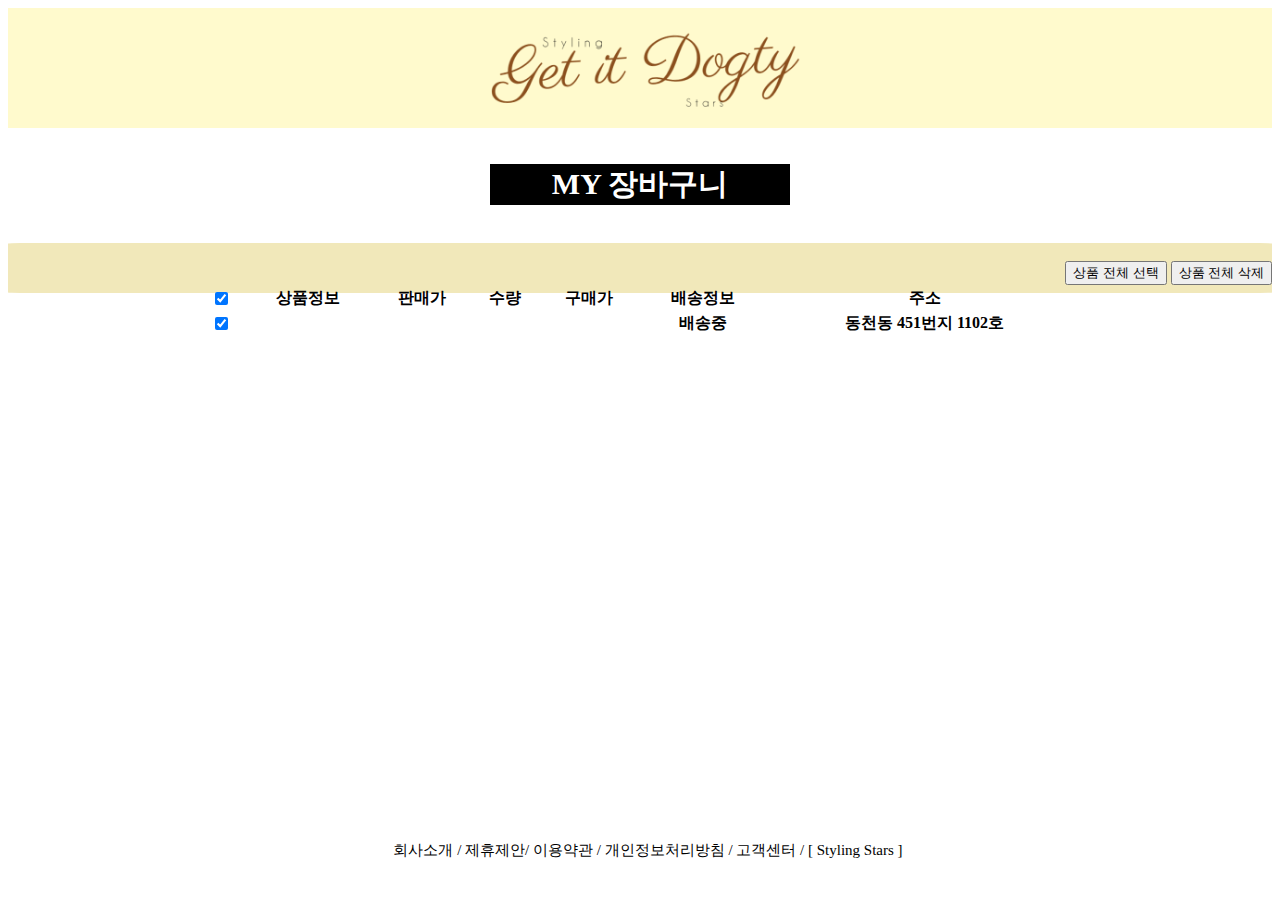
<file: 마이페이지/장바구니.html>
<!DOCTYPE html>
<html lang="en">
<head>
    <meta charset="UTF-8">
    <meta name="viewport" content="width=device-width, initial-scale=1.0">
    <title>Document</title>
    <link rel="stylesheet" href="./장바구니.css" >
    <link rel="preconnect" href="https://fonts.googleapis.com">
    <link rel="preconnect" href="https://fonts.gstatic.com" crossorigin>
    <link href="https://fonts.googleapis.com/css2?family=Playwrite+NO:wght@100..400&display=swap" rel="stylesheet">
  
</head>
<body>
    <div id="head">
        <a href="../index.html">
            <img src="../제목을 입력해주세요_-001 (2).png" alt="">
        </a>
    </div>
    <br><br>
    <p><strong>MY 장바구니</strong></p>
    <br>
    <body>
        <jsp:include page="menu.jsp" />
        <div class="jumbotron" style="padding-top: 10px; padding-bottom: 10px">
        </div>
        <div class="container">
            <div class="row" style="background-color: #f1e8ba; border-radius: 1%; height: 50px;">
                <table width="70%" style="margin: auto;" class="tbl">
                    <thead>
                        <tr>
                            <th scope="col">
                                <input type="checkbox" checked id="inp" name value title="스타일링 스타스 배송상품 전체 선택">
                            </th>
                            <br>
                            <th scope="col">상품정보</th>
                            <th scope="col">판매가</th>
                            <th scope="col">수량</th>
                            <th scope="col">구매가</th>
                            <th scope="col">배송정보</th>
                            <th scope="col">주소</th>
                        </tr>
                        <tr>
                            <th scope="col">
                                <input type="checkbox" checked id="inp" name value title="스타일링 스타스 배송상품 전체 선택">
                            </th>
                            <th id="imgData" scope="col"> </th>
                            <th id="price" scope="col"></th>
                            <th id="qty" scope="col"></th>
                            <th id="sumPrice" scope="col"></th>
                            <th  scope="col">배송중</th>
                            <th scope="col">동천동 451번지  1102호</th>
                        </tr>
                    </thead>   
                <div class="right">
                    <button class="B1">
                        상품 전체 선택
                      </button>
                      <button class="B2">
                        상품 전체 삭제
                      </button>

                </div>
                </div>

                <footer>
                    회사소개 / 제휴제안/ 이용약관 / 개인정보처리방침 / 고객센터 / [ Styling Stars ]
                </footer>
                

                  
<script src="./장바구니.js"></script>
</body>
</html>
</file>
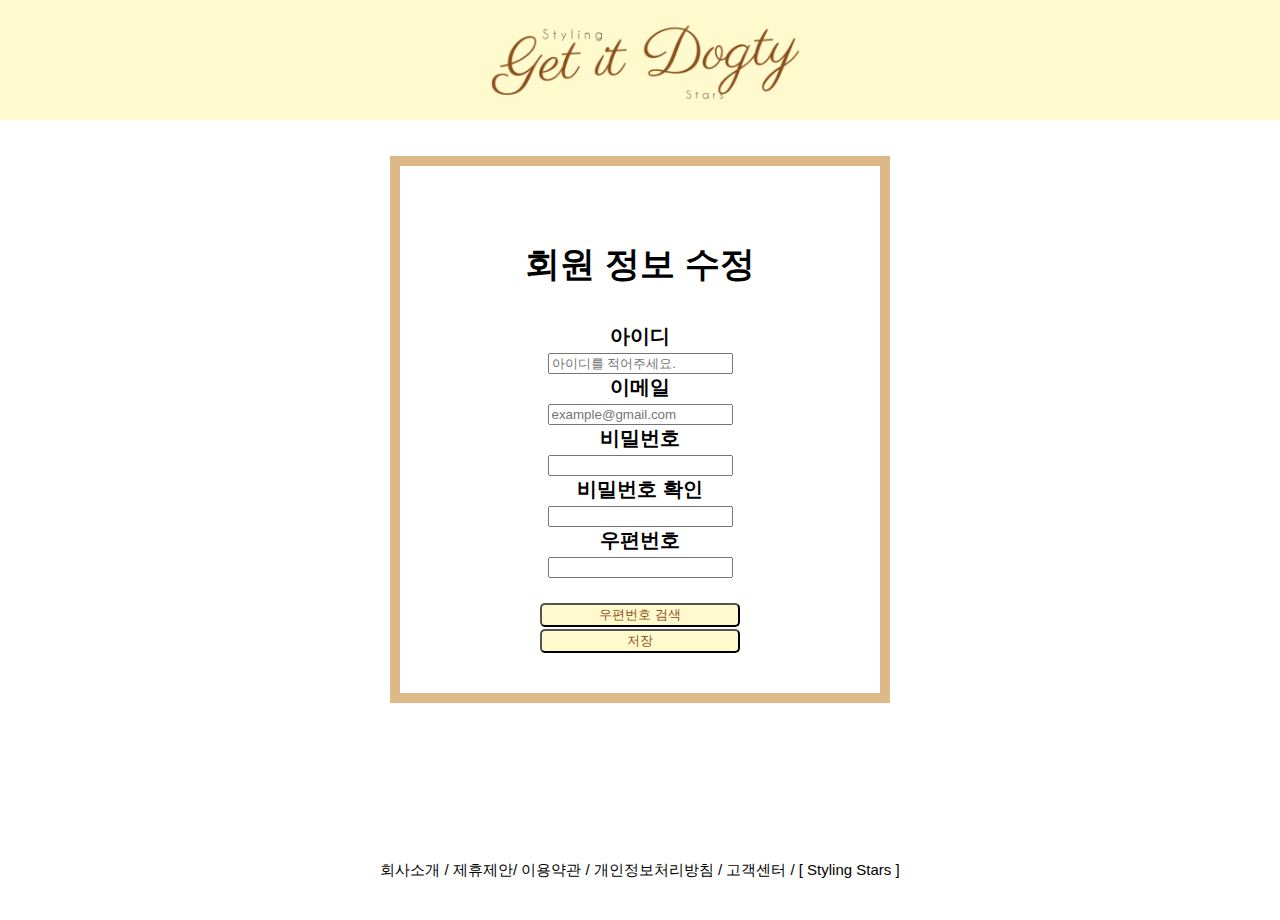
<file: 마이페이지/정보수정.html>
<!DOCTYPE html>
<html lang="en">
<head>
    <meta charset="UTF-8">
    <meta name="viewport" content="width=device-width, initial-scale=1.0">
    <title>회원정보 수정</title>
    <link rel="stylesheet" href="./정보수정.css">
    <link rel="preconnect" href="https://fonts.googleapis.com">
    <link rel="preconnect" href="https://fonts.gstatic.com" crossorigin>
    <link href="https://fonts.googleapis.com/css2?family=Playwrite+NO:wght@100..400&display=swap" rel="stylesheet">
</head>
<body>
    <div id="head">
        <a href="../index.html">
            <img src="../제목을 입력해주세요_-001 (2).png" alt="">
        </a>
    </div>
<br><br>
    
    <!-- 회원정보 수정 양식 -->
    <form action="/update_user_info" method="POST">
        <p><strong>회원 정보 수정</strong></p>
        <label for="username"><strong>아이디</strong></label><br>
        <input type="username" id="username" placeholder="아이디를 적어주세요."><br>
        <label for="email"><strong>이메일</strong></label><br>
        <input type="email" id="email" pattern=".+@gmail\.com"
        placeholder="example@gmail.com"
        required><br>
        <label for="password"><strong>비밀번호</strong></label><br>
        <input type="password" id="password" name="password"><br>
        <label for="passwordchk"><strong>비밀번호 확인</strong></label><br>
        <input type="password" id="passwordchk" name="passwordchk"><br>
        <!-- <label for="nick"><strong>닉네임</strong></label><br>
        <input type="nick" id="nick" name="nick"><br> -->
        <label for="postnumber"><strong>우편번호</strong></label><br>
        <input type="postnumber" id="postnumber" name="postnumber"><br><br>
        <input type="reset" id="reset1" value="우편번호 검색" class="btn-1"><br>
        <button type="save" value="저장" class="btn-1">저장</button>
    </form>
    <footer>
        회사소개 / 제휴제안/ 이용약관 / 개인정보처리방침 / 고객센터 / [ Styling Stars ]
    </footer>
    
</body>
</html>
</file>
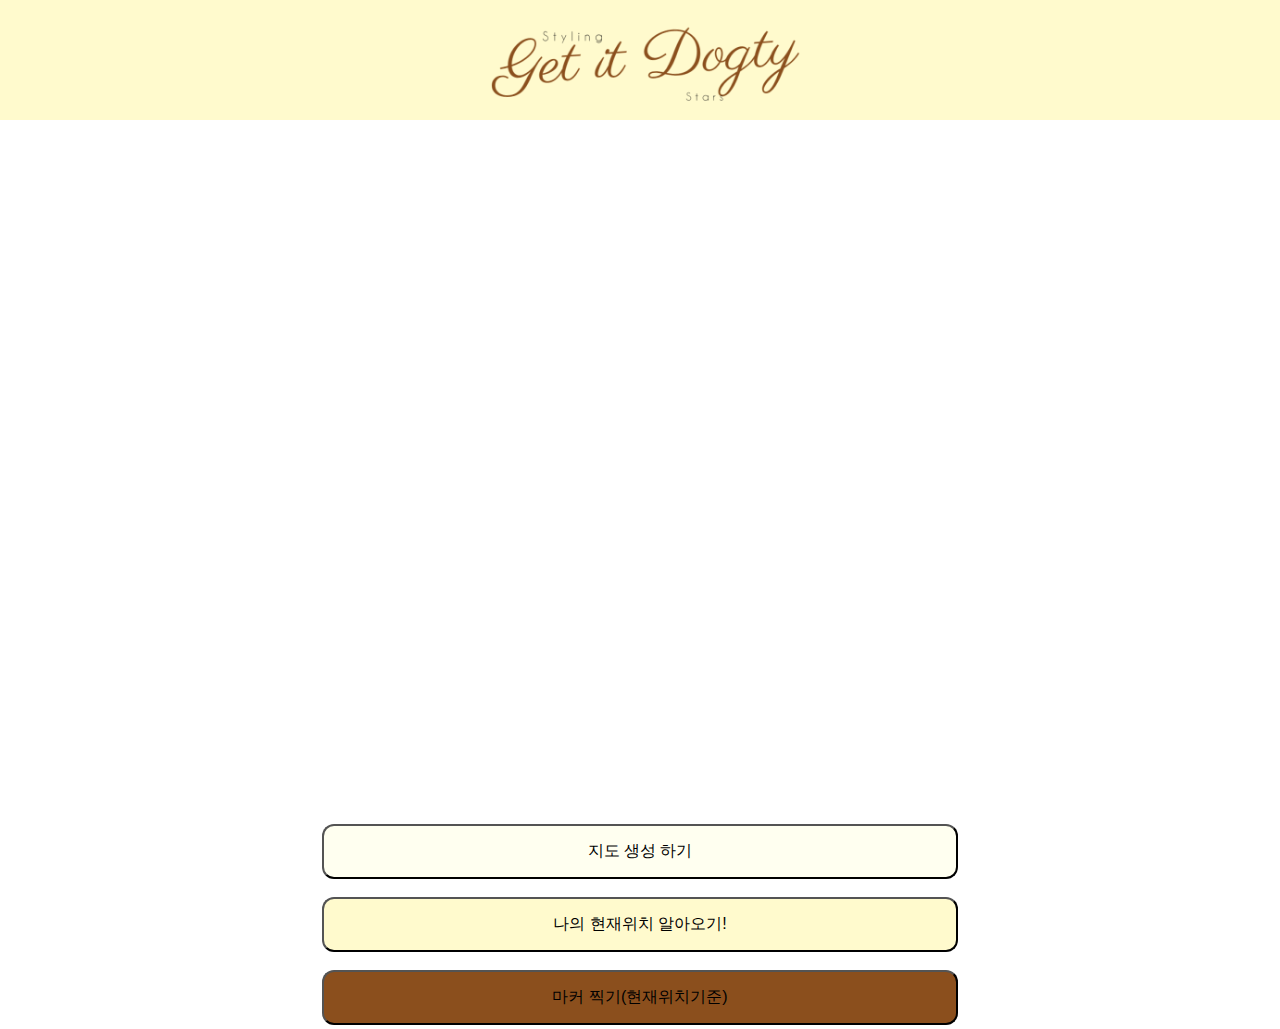
<file: 지도페이지/위치기반.html>
<!DOCTYPE html>
<html lang="en">

<head>
    <meta charset="UTF-8">
    <meta name="viewport" content="width=device-width, initial-scale=1.0">
    <title>Document</title>
    <link rel="stylesheet" href="styleLocate.css">
</head>

<body>
    <div id="head">
        <img src="../제목을 입력해주세요_-001 (2).png" alt="로고사진 넣기">
    </div>

    <div id="button-container">
    <button id="btn1">지도 생성 하기</button>
    <button id="btn2">나의 현재위치 알아오기!</button>
    <button id="btn3">마커 찍기(현재위치기준)</button>
    </div>
    <!-- 지도를 표시할 div 입니다 맵사이즈 수정가능 -->
    <!-- <div id="map" style="width:100%;height:550px;"></div> -->
    <div id="map">
    <section id="one" class="wrapper1 style2 fullscreen spotlights">
        <div class="inner">
        <div class="inner">
        </div>  


    <script type="text/javascript"
        src="//dapi.kakao.com/v2/maps/sdk.js?appkey=0dccf8fdccfbfda753146d246713cbbd"></script>
    <script>
        // 1. 지도를 만드는 함수를 제작
        const makeMap = (lat, lon) => {
            var mapContainer = document.getElementById('map'), // 지도를 표시할 div 
                mapOption = {
                    center: new kakao.maps.LatLng(lat, lon), // 지도의 중심좌표
                    level: 6 // 지도의 확대 레벨
                };

            // 지도를 표시할 div와 지도 옵션으로 지도를 생성합니다
            var map = new kakao.maps.Map(mapContainer, mapOption);

            return map;
        }
         var mapContainer = document.getElementById('map'), // 지도를 표시할 div 
               mapOption = {
                  center : new kakao.maps.LatLng(35.1595454, 126.8526012), // 광주광역시 지도의 중심좌표
                  level : 3 // 지도의 확대 레벨
               };
               var map = new kakao.maps.Map(mapContainer, mapOption); // 지도를 생성합니다
               
        const petShops = [
           {
              "name":"영희와 바둑이 애견미용샵",
              "address":"광주 광산구 하남대로54번안길 13 1층 상가",
              "Latitude":35.177298,
              "longitude":126.7993494,
              "phoneNumber":"062-954-6002",
              "petShopImg":"https://search.pstatic.net/common/?src=https%3A%2F%2Fldb-phinf.pstatic.net%2F20200105_199%2F1578229774372WFm6s_JPEG%2FO4eHYuGV6hMzqy8gXDdXRZwt.jpg"
           },
           {
              "name":"뽀삐 샵",
              "address":"광주 광산구 마항5길 3-7 1층",
              "Latitude":35.18495245,
              "longitude":126.7976492,
              "phoneNumber":"0507-1424-2802",
              "petShopImg":"https://search.pstatic.net/common/?src=https%3A%2F%2Fldb-phinf.pstatic.net%2F20230314_186%2F1678802232751EWhTD_JPEG%2FIMG_5443_%25281%2529.jpg"
           },
           {
              "name":"댕댕 샵",
              "address":"광주 광산구 하남대로261번길 11 301동 앞 상가 댕댕샵",
              "Latitude":35.18052622,
              "longitude":126.8200147,
              "phoneNumber":"0507-1305-1309",
              "petShopImg":"https://search.pstatic.net/common/?src=https%3A%2F%2Fldb-phinf.pstatic.net%2F20220613_28%2F16550460855011jdj1_JPEG%2F2A31AC58-410E-40FB-95CA-6675C3F9A7D4.jpeg"
           },
           {
              "name":"보보 펫",
              "address":"광주 광산구 하남대로54번길 65 1층",
              "Latitude":35.17711878,
              "longitude":126.7997703,
              "phoneNumber":"062-955-0082",
              "petShopImg":"https://search.pstatic.net/common/?src=https%3A%2F%2Fldb-phinf.pstatic.net%2F20210106_141%2F16099317300938ntDJ_JPEG%2FIdrvOMXtbvZLNai75cdHrrAY.jpg"
           },
           {
              "name":"The 사랑할개",
              "address":"광주 남구 서문대로627번길 19",
              "Latitude":35.11447346,
              "longitude":126.8950979,
              "phoneNumber":"062-653-4815",
              "petShopImg":"https://search.pstatic.net/common/?src=https%3A%2F%2Fldb-phinf.pstatic.net%2F20210830_16%2F1630319618753MeeJT_JPEG%2FK-_gQrg3e-6bb91mHqfyRUkL.jpeg.jpg"
           },
           {
              "name":"메리 펫 샵",
              "address":"광주 동구 경양로 234 상가119동 1층 809호",
              "Latitude":35.15755986,
              "longitude":126.915894,
              "phoneNumber":"010-5777-5168",
              "petShopImg":"https://search.pstatic.net/common/?src=https%3A%2F%2Fldb-phinf.pstatic.net%2F20231101_255%2F16988221645759hxuE_JPEG%2FIMG_4050.jpeg"
           },
           {
              "name":"헬로 퍼피 애견 미용샵",
              "address":"광주 동구 동계로 38",
              "Latitude":35.15557038,
              "longitude":126.9256843,
              "phoneNumber":"0507-1469-2238",
              "petShopImg":"https://search.pstatic.net/common/?src=https%3A%2F%2Fldb-phinf.pstatic.net%2F20210124_260%2F1611456495070wEOAy_JPEG%2FbHgWT8F0XSGx1L-uxj6YUKtQ.jpg"
           },
           {
              "name":"유폴 24시 애견셀프목욕 각화점",
              "address":"광주 북구 군왕로 295 116동 124호",
              "Latitude":35.18660427,
              "longitude":126.9375953,
              "phoneNumber":"0507-1357-9165",
              "petShopImg":"https://search.pstatic.net/common/?src=https%3A%2F%2Fldb-phinf.pstatic.net%2F20231117_98%2F1700223531279YSCkL_JPEG%2F33B91349-DDA2-459C-B957-D74D303E0C5C.jpeg"
           },
           {
              "name":"호수 펫",
              "address":"광주 북구 양산제로 105 111호 호수펫",
              "Latitude":35.20328456,
              "longitude":126.8697414,
              "phoneNumber":"0507-1303-1379",
              "petShopImg":"https://search.pstatic.net/common/?src=https%3A%2F%2Fldb-phinf.pstatic.net%2F20191103_6%2F15727887283949Ng3S_JPEG%2FcllftWxN53rv9hEqqAU3TikX.jpg"
           },
           {
              "name":"몽이뭉치 애견샵",
              "address":"광주 북구 양산제로 112 . 상가동 1층 107호",
              "Latitude":35.20307914,
              "longitude":126.8707483,
              "phoneNumber":"0507-1498-9334",
              "petShopImg":"https://search.pstatic.net/common/?src=https%3A%2F%2Fldb-phinf.pstatic.net%2F20230727_253%2F16904251611919mJPG_JPEG%2FKakaoTalk_20230727_112851175.jpg"
           },
           {
              "name":"발사탕 펫 살롱",
              "address":"광주 서구 군분로169번길 15-19 1층 발사탕 펫살롱",
              "Latitude":35.14561719,
              "longitude":126.8856275,
              "phoneNumber":"010-4718-1055",
              "petShopImg":"https://search.pstatic.net/common/?src=https%3A%2F%2Fldb-phinf.pstatic.net%2F20220709_33%2F1657340208722squ4s_JPEG%2F1657339783043.jpg"
           },
           {
              "name":"김채안 퍼피 살롱",
              "address":"광주 서구 금부로95번길 48-1",
              "Latitude":35.14404467,
              "longitude":126.8580881,
              "phoneNumber":"010-8432-0771",
              "petShopImg":"https://search.pstatic.net/common/?src=https%3A%2F%2Fldb-phinf.pstatic.net%2F20200417_37%2F1587098726424fBNnT_JPEG%2Ft34D-syRBmUN50qkjeKcH9gP.jpeg.jpg"
           },
           {
              "name":"마이 펫",
              "address":"광주 서구 풍금로11번길 12",
              "Latitude":35.12051496,
              "longitude":126.8646319,
              "phoneNumber":"062-682-2512",
              "petShopImg":"https://search.pstatic.net/common/?src=https%3A%2F%2Fldb-phinf.pstatic.net%2F20201102_219%2F1604310997185ha2CU_JPEG%2FGvhNxKsodKH0tmNAItJm115E.jpg"
           },
           {
              "name":"개털 도사",
              "address":"광주 서구 화개1로 59-2 상가128동 107호",
              "Latitude":35.1313264,
              "longitude":126.8536475,
              "phoneNumber":"010-5073-5628",
              "petShopImg":"https://search.pstatic.net/common/?src=https%3A%2F%2Fldb-phinf.pstatic.net%2F20231114_225%2F1699958132521Xf05O_JPEG%2FKakaoTalk_20231114_192337588.jpg"
           },
           {
              "name":"버블 펫",
              "address":"광주 서구 화개1로 63 1층 108호 (금호동) 버블펫",
              "Latitude":35.12963049,
              "longitude":126.855006,
              "phoneNumber":"0507-1393-7700",
              "petShopImg":"https://search.pstatic.net/common/?src=https%3A%2F%2Fldb-phinf.pstatic.net%2F20190303_175%2F1551600622427OmM7Q_JPEG%2F4zAV6rytH_CLkPN7wMA884CM.jpg"
           },
           {
              "name":"알로하 펫",
              "address":"광주 서구 화운로 116-1",
              "Latitude":35.14985137,
              "longitude":126.8788038,
              "phoneNumber":"0507-1407-6997",
              "petShopImg":"https://search.pstatic.net/common/?src=https%3A%2F%2Fldb-phinf.pstatic.net%2F20230503_264%2F1683078781581hkN9m_JPEG%2FKakaoTalk_Photo_2023-05-03-10-52-10.jpeg"
           }
        ];

        // 2. btn1버튼에게 makeMap 함수 연결
        // 함수를 제작하고 요소를 연결할 때는 함수이름만 작성할 것
        let btn1 = document.getElementById("btn1")
        btn1.addEventListener("click", () => makeMap(35.1595454, 126.8526012))

        // 3. 현재위치를 알아오는 함수 제작 -> geolocation 라이브러리 -> JS기본 내장
        const getLocation = () => {
            navigator.geolocation.getCurrentPosition((position) => {
                console.log(position.coords.latitude);
                console.log(position.coords.longitude);
                let lat = position.coords.latitude
                let lon = position.coords.longitude
                // 함수안에서 다른 함수에게 값을 전달하는 경우에는 매개변수로 전달한다.
                // 전달했다면, 반드시 함수에도 매개변수가 필요하다.

                let map = makeMap(lat, lon);

                // 현재 위치 마커 표시
                var marker = new kakao.maps.Marker({
                    map: map,
                    position: new kakao.maps.LatLng(lat, lon),
                    title: "현재 위치"
                });

                var infowindow = new kakao.maps.InfoWindow({
                    content: `<div style="padding:5px;">현재 위치</div>`,
                    removable: true
                });

                infowindow.open(map, marker);

            })
        }
        // 4. btn2 버튼에 getLocation 연결
        let btn2 = document.getElementById("btn2")
        btn2.addEventListener('click', getLocation)

        // 전역 변수로 현재 열린 인포윈도우를 저장
        let currentInfoWindow = null;

        // 5. 지도 마커 찍기 함수
        const makeMarker = () => {
            navigator.geolocation.getCurrentPosition((position) => {
                console.log(position.coords.latitude);
                console.log(position.coords.longitude);
                let lat = position.coords.latitude
                let lon = position.coords.longitude

                var map = makeMap(lat, lon); // 현재 위치를 중심으로 지도 생성

                // 현재 위치 마커 표시
                var currentPositionMarker = new kakao.maps.Marker({
                    map: map,
                    position: new kakao.maps.LatLng(lat, lon),
                    title: "현재 위치"
                });

                var currentPositionInfoWindow = new kakao.maps.InfoWindow({
                    content: `<div style="padding:5px;">현재 위치</div>`,
                    removable: true
                });

                currentPositionInfoWindow.open(map, currentPositionMarker);

                // 마커 이미지의 이미지 주소입니다
                var imageSrc = "https://t1.daumcdn.net/localimg/localimages/07/mapapidoc/markerStar.png";

                for (var i = 0; i < petShops.length; i++) {
                    let shop = petShops[i];

                    // 마커 이미지의 이미지 크기 입니다
                    var imageSize = new kakao.maps.Size(24, 35);

                    // 마커 이미지를 생성합니다    
                    var markerImage = new kakao.maps.MarkerImage(imageSrc, imageSize);

                    // 마커를 생성합니다
                    var marker = new kakao.maps.Marker({
                        map: map, // 마커를 표시할 지도
                        position: new kakao.maps.LatLng(shop.Latitude, shop.longitude), // 마커를 표시할 위치
                        title: shop.name, // 마커의 타이틀, 마커에 마우스를 올리면 타이틀이 표시됩니다
                        image: markerImage // 마커 이미지 
                    });

                    // 마커에 클릭이벤트를 등록합니다
                    kakao.maps.event.addListener(marker, 'click', (function(marker, shop) {
                        return function() {
                            // 현재 열려 있는 인포윈도우가 있다면 닫기
                            if (currentInfoWindow) {
                                currentInfoWindow.close();
                            }

                            // 마커 위에 인포윈도우를 표시합니다
                            var content = `<div class='info'> 
                                <div class="title">${shop.name}</div>
                                <div class="body">
                                    <div class="img">
                                        <img src="${shop.petShopImg}" width="200" height="150">
                                    </div><br>
                                    <div class="desc">
                                        <div class="ellipsis">${shop.address}</div>
                                        <div>${shop.phoneNumber}</div>
                                        <div><a href="#" onclick="openImagePopup('${shop.petShopImg}')" target="_blank" class="link">등록이미지</a></div>
                                    </div>
                                </div>
                            </div>`;

                            var infowindow = new kakao.maps.InfoWindow({
                                content: content,
                                removable: true
                            });

                            infowindow.open(map, marker);

                            // 현재 열린 인포윈도우를 저장
                            currentInfoWindow = infowindow;

                            // 지도 중심을 클릭된 마커로 이동
                            // map.setCenter(new kakao.maps.LatLng(shop.Latitude, shop.longitude));
                        };
                    })(marker, shop));
                }
            })
        }

        // 새 창에 이미지를 표시하는 함수
        function openImagePopup(imageUrl) {
            var imgWindow = window.open("", "Image", "width=600,height=400");
            imgWindow.document.write(`<img src="${imageUrl}" style="width:100%;height:100%;">`);
        }

        // 6. btn3버튼에 makeMarker함수 연결
        let btn3 = document.getElementById('btn3')
        btn3.addEventListener('click', makeMarker)

    </script>
</body>

</html>
</file>
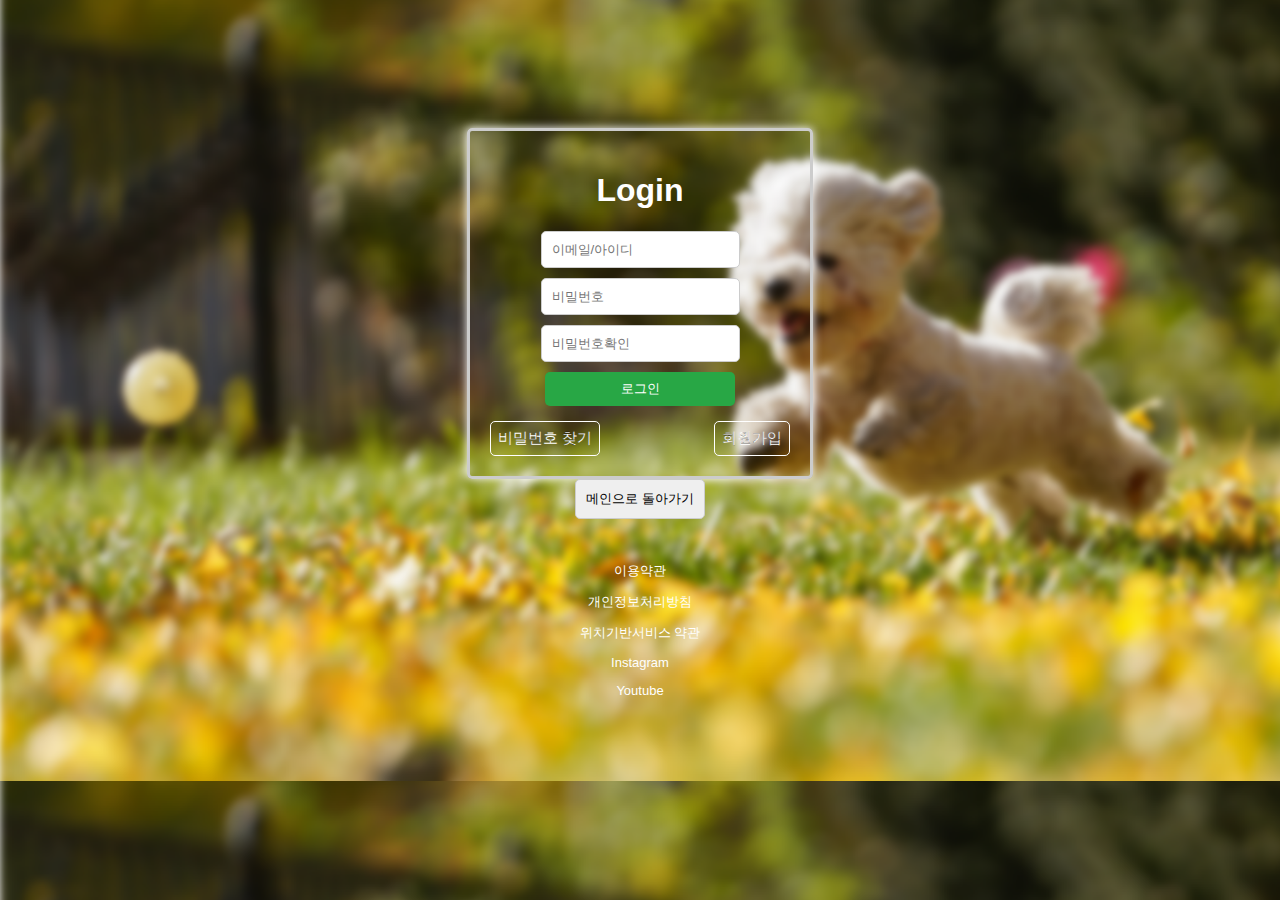
<file: 로그인페이지/로그인/로그인.html>
<!DOCTYPE html>
<!-- <html lang="ko"> -->
<head>
    <meta charset="UTF-8">
    <title>로그인</title>
    <link rel="stylesheet" href="로그인.css">
</head>
<body class="backgroundImg">
    <div class="login-container">
        <header>
            <h1>Login</h1>
        </header>
        <form id="loginForm" action="../../index.html" name="loginForm">
            <input type="text" id="email" name="email" placeholder="이메일/아이디" required>
            <input type="password" id="password" name="password" placeholder="비밀번호" required>
            <input type="password" id="pwRight" name="pwRight" placeholder="비밀번호확인" required>
            <button id="loginBtn" onclick="loginBtn">로그인</button>
        </form>
       
        <div class="options">
            <a href="#" id="options1">비밀번호 찾기</a>
            <a href="../회원가입/join_member.html" id="options2" >회원가입</a>
        </div>
    </div>
    <div id="mainPage">
        <a href="../../index.html">
            <input type="button" value="메인으로 돌아가기"></div>
        </a>
        
    <footer>
        <div id="footer">
            <div class="bottom num1">
                <p>이용약관</p>
                <p>개인정보처리방침</p>
                <p>위치기반서비스 약관</p>
                <p>Instagram</p>
                <p>Youtube</p>
            </div>
        </div>
    </footer>



    <!-- script -->
    <scrip src="로그인.js"></scrip>
</body>
</html>
</file>
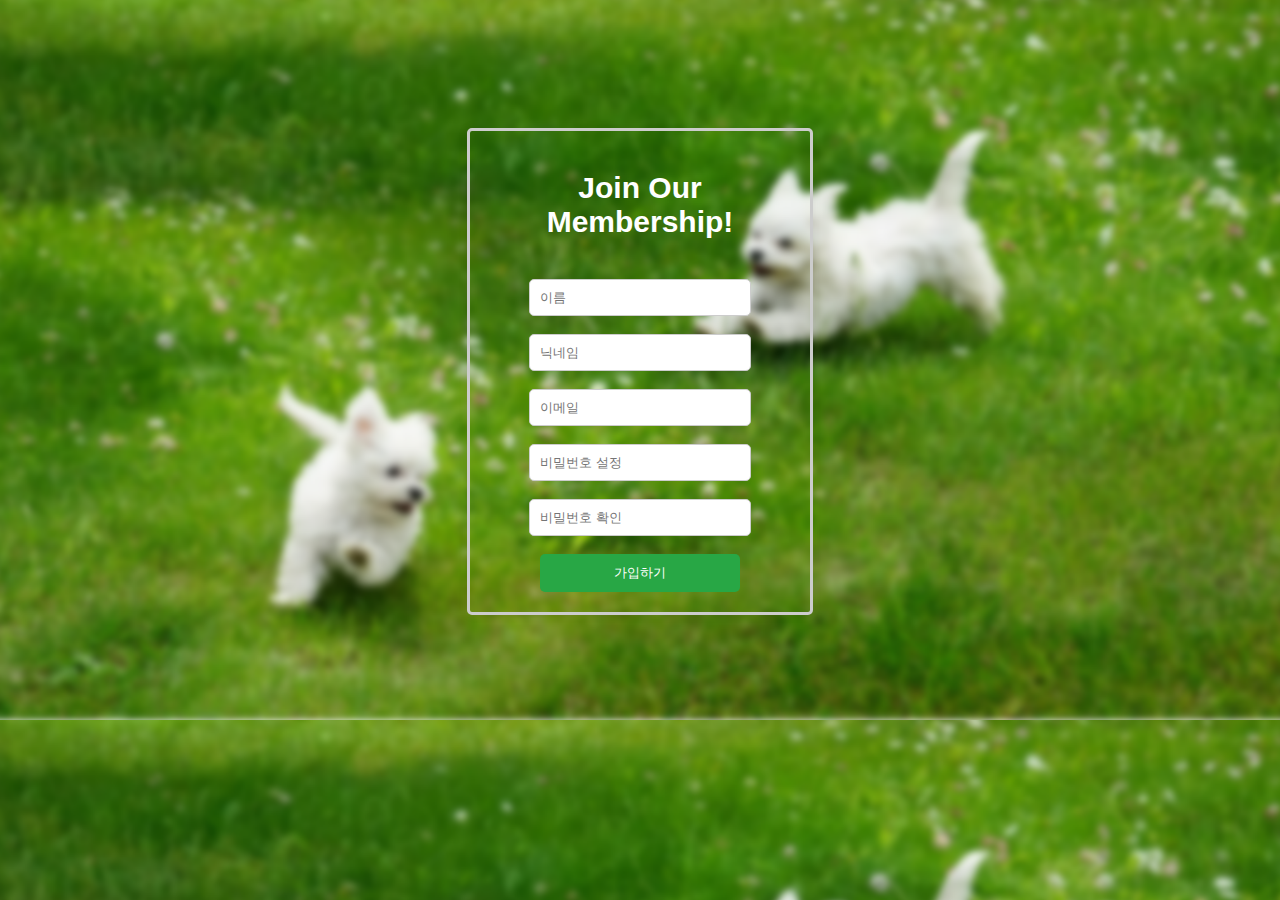
<file: 로그인페이지/회원가입/join_member.html>
<!DOCTYPE html>
<html lang="en">
<head>
    <meta charset="UTF-8">
    <meta name="viewport" content="width=device-width, initial-scale=1.0">
    <title>Document</title>
    <link rel="stylesheet" href="./join_member.css">
</head>
<body class="backgroundImg">
    <div class="joinContainer">
        <header>
            <h1>Join Our Membership!</h1>
        </header>
    
        <form name="joinForm" action="../로그인/로그인.html">
            <input type="text" id="username" name="username" placeholder="이름" required>
            <input type="text" id="userid" name="userid" placeholder="닉네임" required>
            <input type="email" id="email" name="email" placeholder="이메일" required>
            <input type="password" id="password" name="password" placeholder="비밀번호 설정" required>
            <input type="password" id="pwRight" name="pwRight" placeholder="비밀번호 확인" required>
            <button type="submit" id="joinBtn">가입하기</button>
        </form>
    </div>

    <script src="./join_member.js"></script>
</body>
</html>
</file>
<file: 마이페이지/장바구니.css>
#head{
    display: flex;
    align-items: center;
    justify-content: center;
    width: 100%;
    height: 120px;
    background-color: #FFFACD;
    font-size: 20px;
  }
  #head>a>img{
  width: auto;
  height: 350px;
  }
P{
    background-color: black;
    font-size: 30px;
    color: white;
    text-align: center;
    margin: auto;
    width: 300px;
}
#pTag{
    background-color: transparent;
    color: black;
    font-size: 10px;
}
.right {
    text-align: right;
 }
 
footer{
    position: absolute;
    bottom : 0px;
    margin: auto;
    height: 100px;
    width: 100%;
    color:black;
    font-size: 15px;
    text-align: center;
    line-height: 100px;
}

h1{
    font-size: 30px;
    color: #FAAA4E;
}
</file>
<file: 마이페이지/정보수정.css>
body{
    font-family: 'TTLaundryGothicB', Arial, sans-serif;
    background-color: white;
    margin: 0px;
    padding: 0px;
    text-align: center;
}
#head{
  display: flex;
  align-items: center;
  justify-content: center;
  width: 100%;
  height: 120px;
  background-color: #FFFACD;
  font-size: 20px;
}
#head>a>img{
width: auto;
height: 350px;
}
form{
    border:5px solid burlywood;
    margin: auto;
    width: 400px;
    padding: 40px;
    border-width: 10px;
    font-size: 20px;
}

p{
    font-size: 35px;
}

.btn-1 {
    transition: all 0.3s ease;
    background-color: #FFFACD;
    color: #8B4F1D;
    width: 200px;
    border-radius: 5px;
  }
  .btn-1:hover {
     box-shadow:
     -7px -7px 20px 0px #fff9,
     -4px -4px 5px 0px #fff9,
     8px 8px 21px 1px #0002,
     5px 5px 6px 1px #0001;
  }

  footer{
    position : absolute;
    bottom : 0px;
    margin: auto;
    height: 80px;
    width: 100%;
    color:black;
    font-size: 15px;
    text-align: center;
    line-height: 100px;
}
</file>
<file: 지도페이지/styleLocate.css>
#head{
    display: flex;
    align-items: center;
    justify-content: center;
    width: 100%;
    height: 120px;
    background-color: #FFFACD;
    font-size: 20px;
  }
  #head>img{
  width: auto;
  height: 350px;
  }
#btn1 {
    background-color: rgb(255, 255, 240);
    font-family: "Jua", sans-serif;
}
#btn2 {
    background-color: rgb(255, 250, 205);
    font-family: "Jua", sans-serif;
}
#btn3 {
    background-color: rgb(139, 79, 29);
    color: ;
    font-family: "Jua", sans-serif;
}
html, body {
    margin: 0;
    padding: 0;
    width: 100%;
    height: 990px;
}
#button-container {
    position: relative;
    bottom: -700px; /* Position 10px above the bottom */
    left: 50%; /* Center horizontally */
    transform: translateX(-50%); /* Adjust for exact center */
    display: flex;
    flex-direction: column;
    gap: 10px;
    z-index: 1; /* Ensure buttons are above the map */
    width: 50%;
}
#map {
    position: absolute;
    top: 0;
    left: 0;
    width: 100%;
    height: 820px; /* 지도 높이를 footer를 제외한 높이로 설정 */
    z-index: 0; /* 다른 요소들 뒤에 위치 */
}

/* 인포윈도우 샵제목 */
.info .title {
    padding: 10px 0;
    float: center;
    text-align: center;
    
}
/* 인포윈도우 샵정보 */
.info .desc, .info .desc .ellipsis {
    font-family: 'Freesentation-9Black-Light', sans-serif;
    padding: 5px 0;
    
    text-align: center;
}
/* 인포윈도우 삽입이미지 조절 */
.info .img {
    position: center;
    margin-left: 10px;
    
}

.info .desc .link {
    text-decoration: none;
    
}
/* 인포윈도우 사이즈 조절 */
.info {
    width: 100%;
    height: 300px;
    background-color:  #FFFACD;
}

.info .body {
    overflow: hidden;
    padding: 10px;
    
}

.info .desc .ellipsis {
    white-space: nowrap;
    overflow: hidden;
    text-overflow: ellipsis;
    
}
button {
    color: black;
    text-align: center;
    display: inline-block;
    font-size: 16px;
    cursor: pointer;
    padding: 15px 32px;
    text-decoration: none;
    margin: 4px 2px;
    border-radius: 12px;
}
</file>
<file: 로그인페이지/로그인/로그인.css>
.backgroundImg{
    background-image: url("./blurdog.png");
    background-size: cover;
    margin-top: 10%;
    /* backdrop-filter: blur(5px); */
    
    /* margin: 10%; */
}

body{
    font-family: Arial, sans-serif;
    display: flex;
    flex-direction: column;
    justify-content: center;
    margin: 70px;
    /* height: px; */
    align-items: center;
}

.login-container{
    width: 300px;
    padding: 20px;
    border: 3px solid #ccc;
    border-radius: 5px;
    box-shadow: 0 0 10px white;
    text-align: center;
    /* background-color: #FFFFF0; */
}

header{
    text-align: center;
    margin-bottom: 10px;
    color: white;
}

input {
    margin-bottom: 10px;
    padding: 10px;
    border: 1px solid #ccc;
    border-radius: 5px;
}

form{
    text-align: center;
}

button {
    padding: 8px;
    background-color: #28a745;
    color: white;
    border: none;
    border-radius: 5px;
    cursor: pointer;
    width: 190px;
}

button:hover {
    background-color: #218838;
}

.options {
    display: flex;
    justify-content: space-between;
    font-size: 15px;
    margin-top: 15px;
    #options1{
        text-decoration-line: none;
    }
    #options2{
        text-decoration-line: none;
    }
}

#options1{
    color: white;
    -webkit-text-stroke: 0.1px black;
    border: 1px solid white;
    border-radius: 5px;
    padding: 7px;
}

#options2{
    color: white;
    -webkit-text-stroke: 0.1px black;
    border: 1px solid white;
    border-radius: 5px;
    padding: 7px;
}

footer {
    margin-top: 20px;
    text-align: center;
    font-size: small;
    color: white;
}
</file>
<file: 로그인페이지/회원가입/join_member.css>
body{
    font-family: Arial, sans-serif;
    display: flex;
    flex-direction: column;
    justify-content: center;
    margin: 70px;
    align-items: center;
}

.joinContainer{
    width: 300px;
    padding: 20px;
    border: 3px solid #ccc;
    border-radius: 5px;
    box-shadow: 0 0 10px rgba(0, 0, 0, 0.1);
    text-align: center;
    vertical-align:middle;
    
}

header{
    text-align: center;
    margin-bottom: 40px;
    color: white;
}
h1{
    font-size: 30px;
}

form{
    text-align: center;
}

input {
    margin-bottom: 18px;
    width: 200px;
    padding: 10px;
    border: 1px solid #ccc;
    border-radius: 5px;

}

button {
    padding: 10px;
    background-color: #28a745;
    color: white;
    border: none;
    border-radius: 5px;
    cursor: pointer;
    width: 200px;
}

button:hover {
    background-color: #218838;
}

.backgroundImg{
    background-image: url("./puppystop.png");
    background-size: cover;
    margin-top: 10%;
    /* backdrop-filter: blur(5px); */
    
    /* margin: 10%; */
}
</file>
